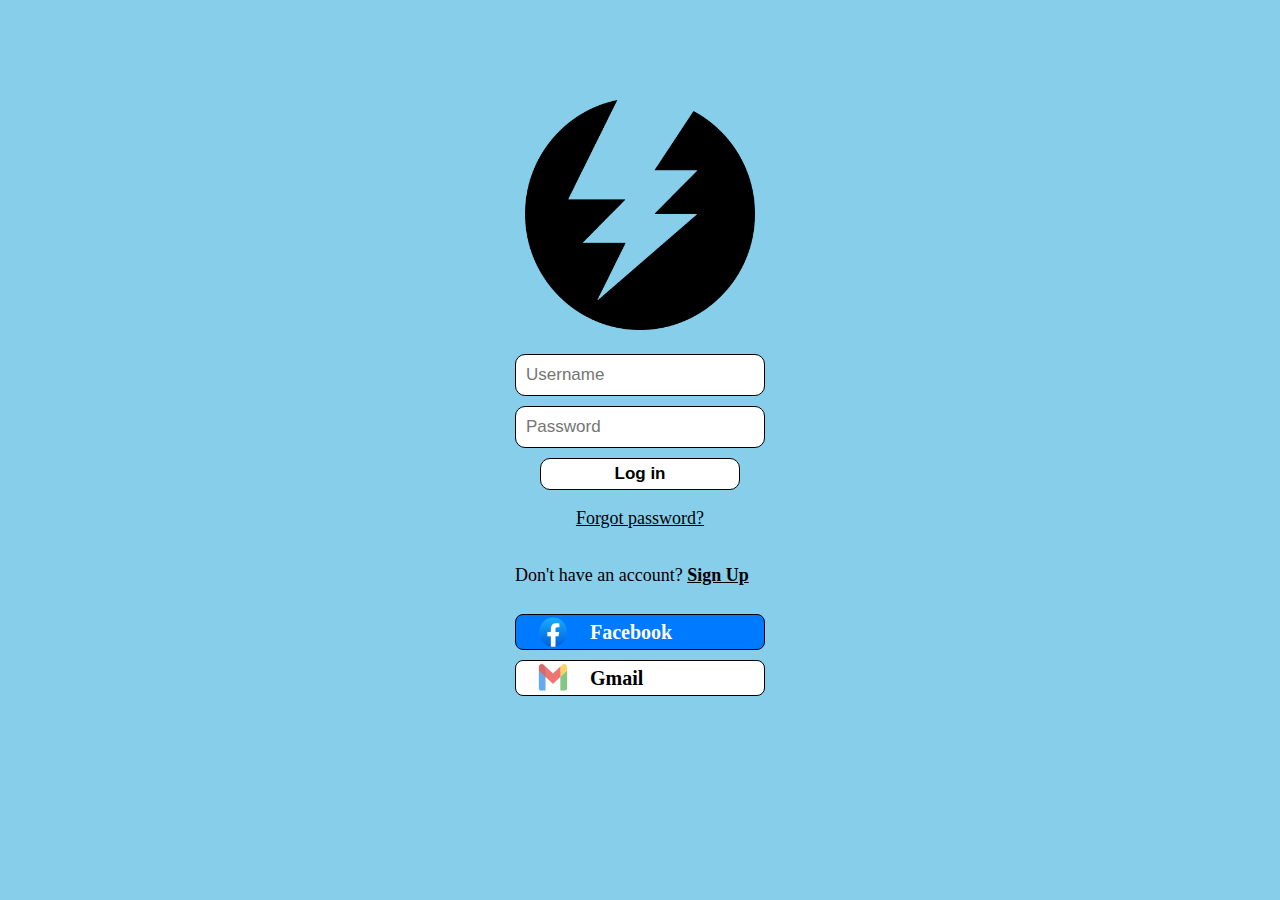
<file: calculator-langaylangay/index.html>
<!DOCTYPE html>
<html>
<head>
  <meta charset="UTF-8">
  <title>Electric Bill</title>
  <link rel="stylesheet" href="style.css">
</head>

<body>

  <div class="logo">
    <img src="logo.png" alt="logo">
  </div>

  <form id="loginForm">
    <input type="text" placeholder="Username" class="user-login" id="username" required>
    <input type="password" placeholder="Password" class="pass-login" id="password" required>

    <button type="button" class="login-button" onclick="handleLogin()">Log in</button>

    <p class="fpass">
      <a href="Forgot Password.html" class="fpass-link">Forgot password?</a>
    </p>

    <p class="signup">
      Don't have an account?
      <a href="signup.html" class="signup-link">Sign Up</a>
    </p>

    <div class="fb-gmail-signup">
      <a href="https://www.facebook.com/yourpage" target="_blank" class="facebook-button">
        <img src="fb-logo.png" alt="fblogo"> Facebook
      </a>
      <a href="https://workspace.google.com/intl/en-US/gmail/" target="_blank" class="gmail-button">
        <img src="gmail-logo.png" alt="gmaillogo"> Gmail
      </a>
    </div>

  </form>

  <script>
    function handleLogin() {
      const username = document.getElementById('username').value;
      const password = document.getElementById('password').value;

      if (username === '' || password === '') {
        alert('Please fill in all fields');
        return;
      }

      if (username.length < 3) {
        alert('Username must be at least 3 characters long');
        return;
      }

      if (password.length < 6) {
        alert('Password must be at least 6 characters long');
        return;
      }


      window.location.href = 'Home.html';
    }
  </script>

</body>
</html>
</file>
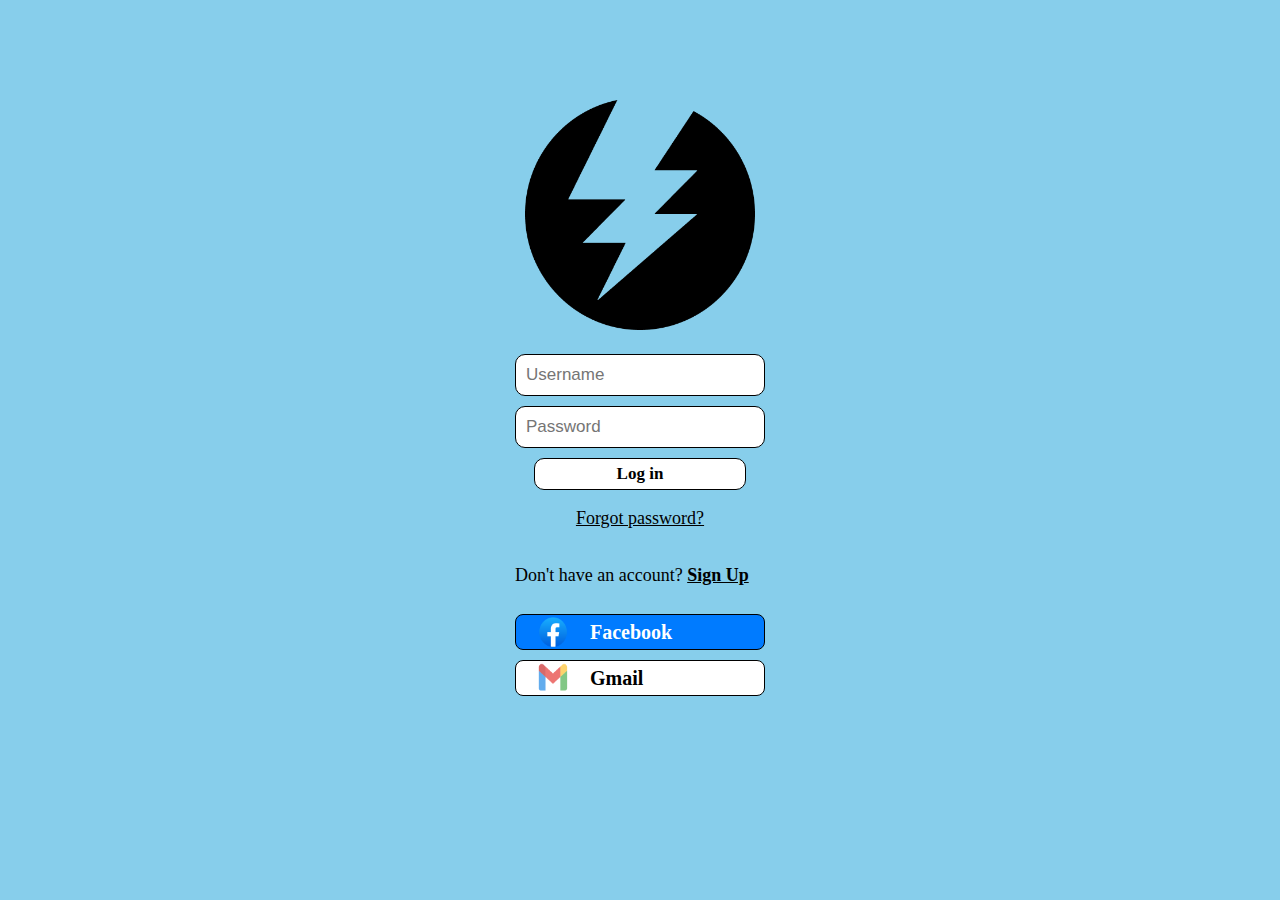
<file: LANGAYLANGAY-ELECTRICALBILL-HTML/index.html>
<!DOCTYPE html>
<html>
<head>
  <meta charset="UTF-8">
  <title>Electric Bill</title>
  <link rel="stylesheet" href="style.css">
</head>

<body>

  <div class="logo">
    <img src="logo.png" alt="logo">
  </div>

  <form>
    <input type="text" placeholder="Username" class="user-login">
    <input type="password" placeholder="Password" class="pass-login">

    <a href="Home.html" class="login-button">Log in</a>

    <p class="fpass">
      <a href="Forgot Password.html" class="fpass-link">Forgot password?</a>
    </p>

    <p class="signup">
      Don't have an account?
      <a href="Sign up.html" class="signup-link">Sign Up</a>
    </p>

    <div class="fb-gmail-signup">
      <a href="https://www.facebook.com/yourpage" target="_blank" class="facebook-button">
        <img src="fb-logo.png" alt="fblogo"> Facebook
      </a>
      <a href="https://workspace.google.com/intl/en-US/gmail/" target="_blank" class="gmail-button">
        <img src="gmail-logo.png" alt="gmaillogo"> Gmail
      </a>
    </div>

  </form>

</body>
</html>
</file>
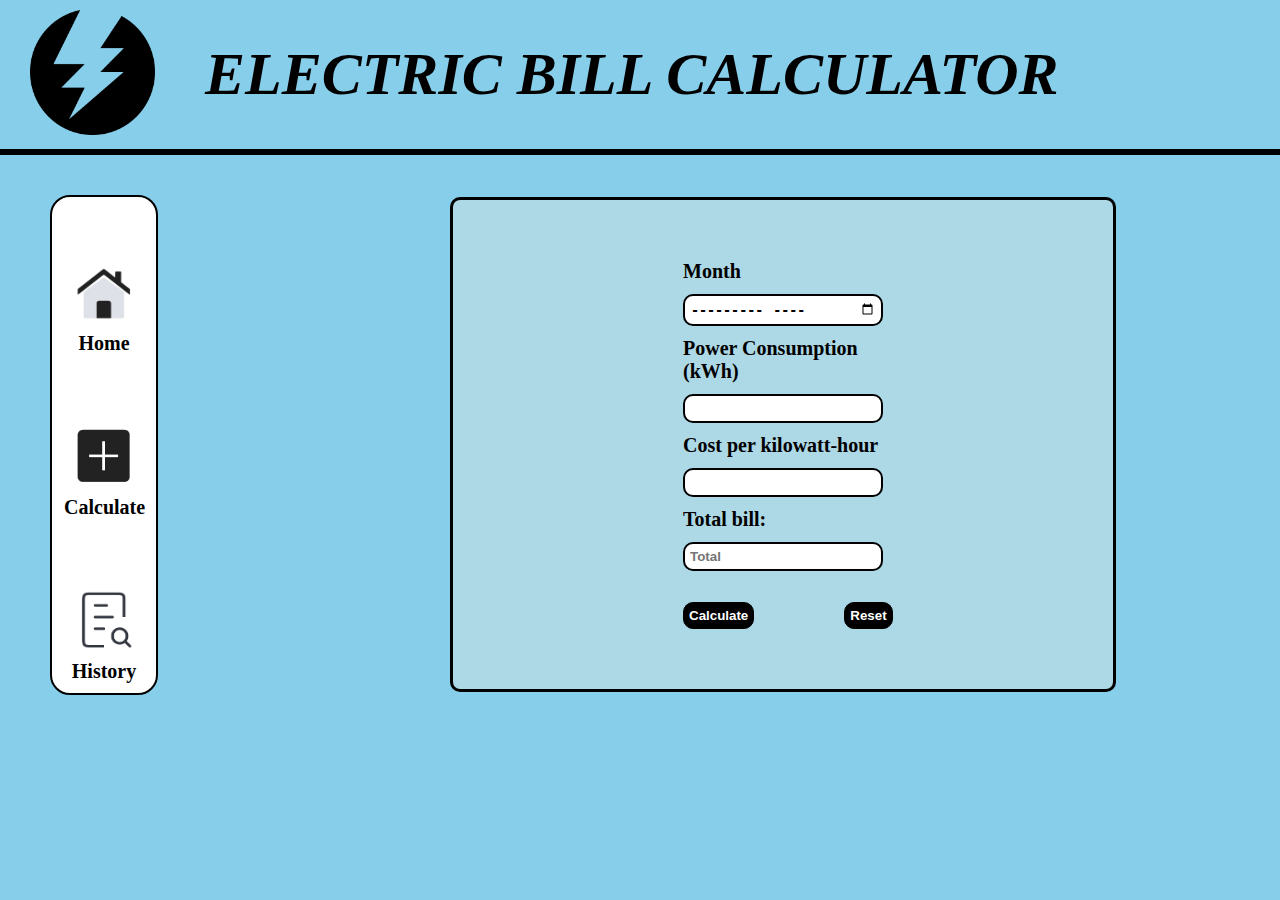
<file: calculator-langaylangay/calculate.html>
<!DOCTYPE html>
<html>
<head>
  <meta charset="UTF-8">
  <title>Calculate</title>
  <link rel="stylesheet" href="calculate.css">
</head>
<body>

    <div class="top">
        <img src="logo.png" alt="logo" class="home-logo">
        <h1>ELECTRIC BILL CALCULATOR</h1>
    </div>

    <nav class="nav-menu">
    <ul>
        <li><a href="Home.html"><img src="home-logo.png" alt="Home" class="nav-icon">Home</a></li>
        <li><a href="calculate.html"><img src="calculate-logo.png" alt="Calculate" class="nav-icon">Calculate</a></li>
        <li><a href="history.html"><img src="history-logo.png" alt="History" class="nav-icon">History</a></li>
    </ul>
    </nav>

    <form class="calculate-page">
        
        <label>Month</label>
        <input type="month" class="cal-month">
        <label>Power Consumption (kWh)</label>
        <input type="number" class="power-con" min="0" step="0.01">
        <label>Cost per kilowatt-hour</label>
        <input type="number" class="cost-kw" min="0" step="0.01">
        <label class="cal-total-text">Total bill:</label>
        <input type="text" placeholder="Total" class="cal-total" readonly>

            <div class="submit-reset">
                <input type="submit" class="cal-submit" value="Calculate">
                <input type="reset" class="cal-reset" value="Reset">
            </div>
    </form>

    <script>
        const monthInput = document.querySelector('.cal-month');
        const powerConInput = document.querySelector('.power-con');
        const costKwInput = document.querySelector('.cost-kw');
        const totalOutput = document.querySelector('.cal-total');
        const submitBtn = document.querySelector('.cal-submit');
        const resetBtn = document.querySelector('.cal-reset');

        function calculateBill() {
            const powerCon = parseFloat(powerConInput.value) || 0;
            const costKw = parseFloat(costKwInput.value) || 0;
            const total = (powerCon * costKw).toFixed(2);
            totalOutput.value = total;
        }

        powerConInput.addEventListener('input', calculateBill);
        costKwInput.addEventListener('input', calculateBill);

        submitBtn.addEventListener('click', function(e) {
            e.preventDefault();
            const month = monthInput.value;
            const powerCon = powerConInput.value;
            const costKw = costKwInput.value;
            const total = totalOutput.value;

            if (!month || !powerCon || !costKw) {
                alert('Please fill in all fields');
                return;
            }

            const calculation = {
                month: month,
                powerConsumption: powerCon,
                costPerKw: costKw,
                totalBill: total,
                date: new Date().toLocaleString()
            };

            let history = JSON.parse(localStorage.getItem('billHistory')) || [];
            history.push(calculation);
            localStorage.setItem('billHistory', JSON.stringify(history));

            alert('Calculation saved to history');
            console.log('Calculation saved:', calculation);
        });

        resetBtn.addEventListener('click', function() {
            totalOutput.value = '';
            console.log('Form reset');
        });

        window.addEventListener('load', function() {
            console.log('Calculate page loaded');
        });
    </script>

</body>
</html>
</file>
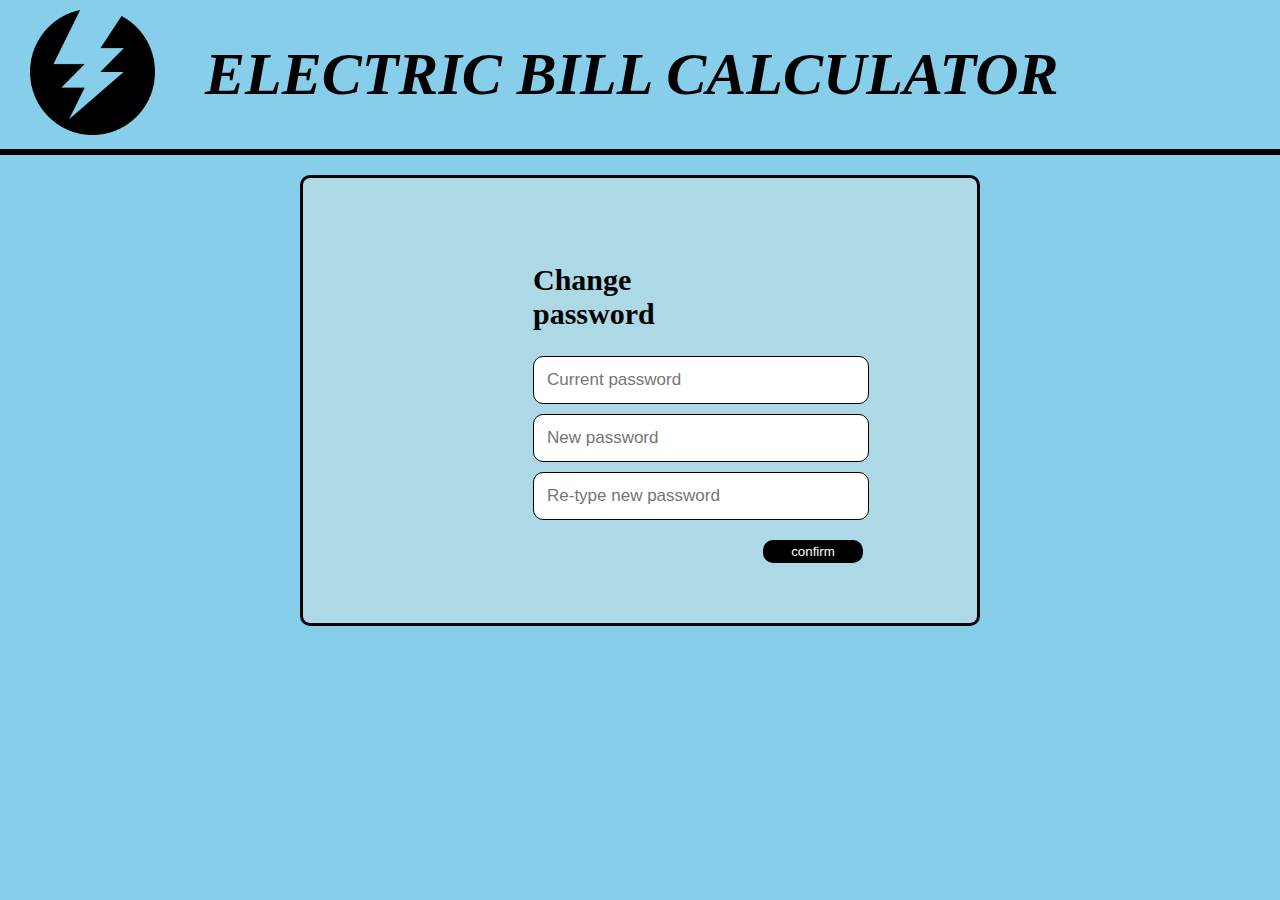
<file: calculator-langaylangay/Change password.html>
<!DOCTYPE html>
<html>
<head>
  <meta charset="UTF-8">
  <title>Change password</title>
  <link rel="stylesheet" href="Change password.css">
</head>
<body>

    <div class="top">
        <img src="logo.png" alt="logo" class="home-logo">
        <h1>ELECTRIC BILL CALCULATOR</h1>
    </div>

        <div class="change-pass-box">

            <label>
                <h2>Change password</h2>
                <input type="text" placeholder="Current password">
                <input type="text" placeholder="New password">
                <input type="text" placeholder="Re-type new password">
            </label>

            <button class="change-pass-confirm">
                <a href="profile.html">confirm</a>
            </button>
            
        </div>

     

</body>
</html>
</file>
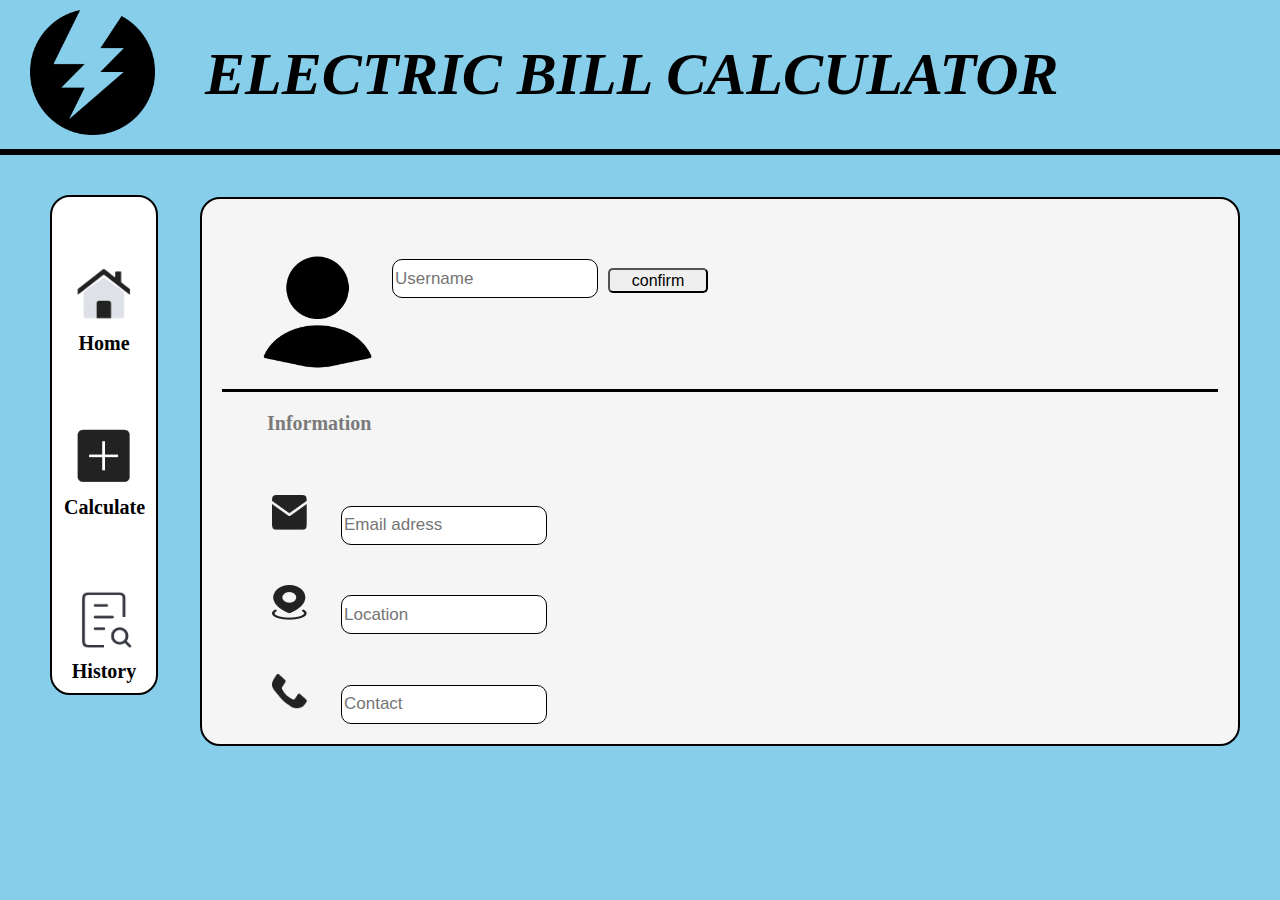
<file: calculator-langaylangay/edit.html>
<!DOCTYPE html>
<html>
<head>
  <meta charset="UTF-8">
  <title>Edit profile</title>
  <link rel="stylesheet" href="edit.css">
</head>
<body>

    <div class="top">
        <img src="logo.png" alt="logo" class="home-logo">
        <h1>ELECTRIC BILL CALCULATOR</h1>
    </div>

    <nav class="main-nav-menu">
    <ul>
        <li><a href="Home.html"><img src="home-logo.png" alt="Home" class="nav-icon">Home</a></li>
        <li><a href="calculate.html"><img src="calculate-logo.png" alt="Calculate" class="nav-icon">Calculate</a></li>
        <li><a href="#"><img src="history-logo.png" alt="History" class="nav-icon">History</a></li>
    </ul>
    </nav>

    <form class="edit-profile-box">
        <div class="edit-profile">
        <img src="profile-logo.png" alt="profile-logo.png" class="edit-profile-logo">
        <input type="text" placeholder="Username" class="edit-username">
        <button class="edit-profile-btn"> <a href="profile.html">confirm</a></button>
        </div>

        <h3 class="edit-info-text">Information</h3>

        <label class="edit-email">
            <img src="mail-icon.png" alt="mail-icon.png" class="edit-icon"><input type="text" placeholder="Email adress" class="edit-email-input">
        </label>
        <label class="edit-location">
        <img src="location-icon.png" alt="location-icon.png" class="edit-icon"><input type="text" placeholder="Location" class="edit-location-input">
        </label>
        <label class="edit-contact">
        <img src="contact-icon.png" alt="contact-icon.png" class="edit-icon"><input type="text" placeholder="Contact" class="edit-contact-input">
        </label>

    </form>

    <script>

        const profileData = {};


        const usernameInput = document.querySelector('.edit-username');
        const emailInput = document.querySelector('.edit-email-input');
        const locationInput = document.querySelector('.edit-location-input');
        const contactInput = document.querySelector('.edit-contact-input');
        const confirmBtn = document.querySelector('.edit-profile-btn');


        window.addEventListener('load', function() {
            const saved = localStorage.getItem('profileData');
            if (saved) {
                const data = JSON.parse(saved);
                usernameInput.value = data.username || '';
                emailInput.value = data.email || '';
                locationInput.value = data.location || '';
                contactInput.value = data.contact || '';
            }
            console.log('Edit profile page loaded');
        });

        confirmBtn.addEventListener('click', function(e) {
            profileData.username = usernameInput.value;
            profileData.email = emailInput.value;
            profileData.location = locationInput.value;
            profileData.contact = contactInput.value;

            if (!profileData.username) {
                e.preventDefault();
                alert('Please enter a username');
                return;
            }

            localStorage.setItem('profileData', JSON.stringify(profileData));
            console.log('Profile data saved:', profileData);
        });

        emailInput.addEventListener('blur', function() {
            const emailRegex = /^[^\s@]+@[^\s@]+\.[^\s@]+$/;
            if (this.value && !emailRegex.test(this.value)) {
                alert('Please enter a valid email address');
            }
        });
    </script>

</body>
</html>
</file>
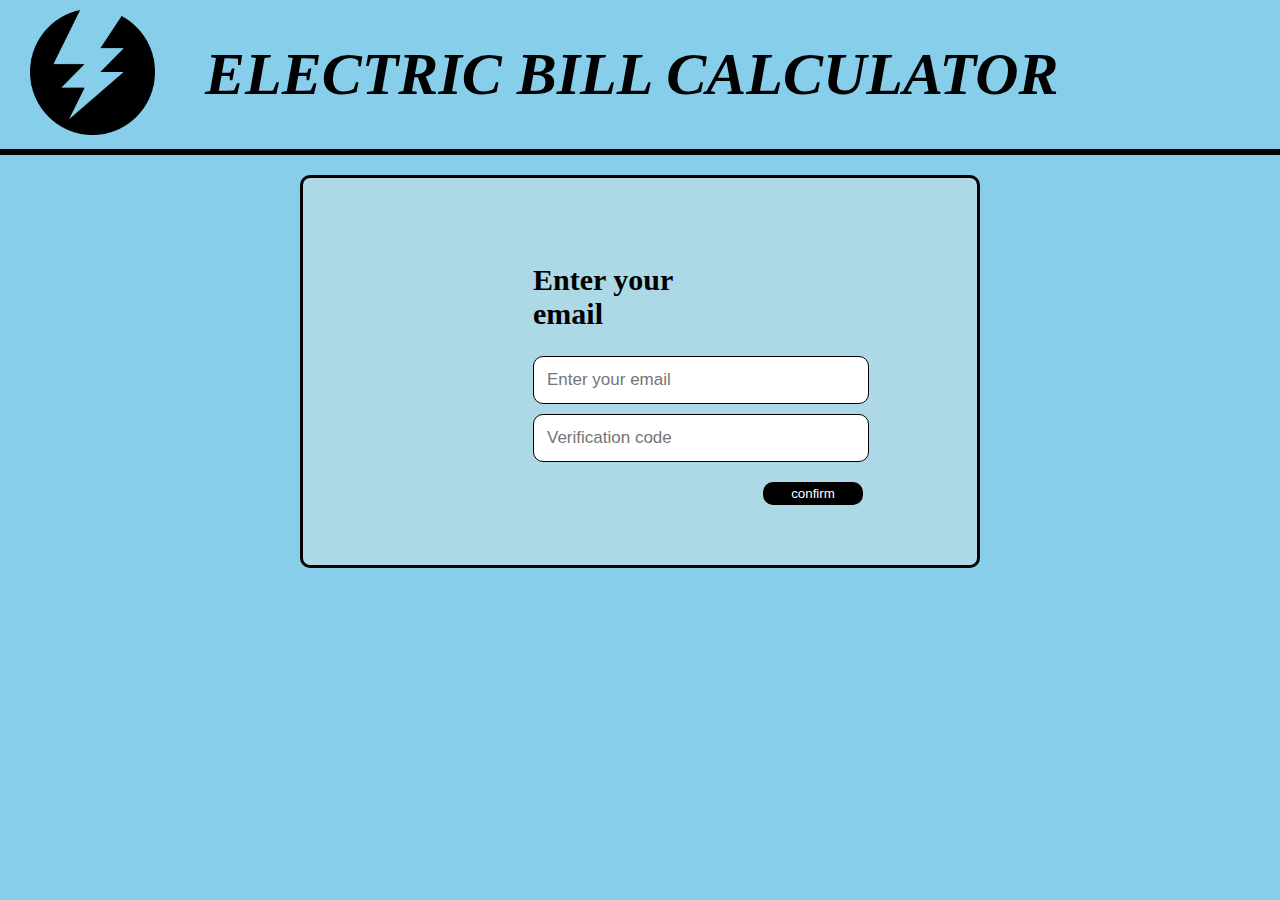
<file: calculator-langaylangay/Forgot Password.html>
<!DOCTYPE html>
<html>
<head>
  <meta charset="UTF-8">
  <title>Forgot Password</title>
  <link rel="stylesheet" href="Forgot Password.css">
</head>
<body>

    <div class="top">
        <img src="logo.png" alt="logo" class="home-logo">
        <h1>ELECTRIC BILL CALCULATOR</h1>
    </div>

      
     <div class="forgot-pass-box">

            <label>
                <h2>Enter your email</h2>
                <input type="email" id="email" placeholder="Enter your email">
                <input type="text" id="verificationCode" placeholder="Verification code">
            </label>

            <button type="button" class="forgot-pass-confirm" onclick="handleVerification()">
                confirm
            </button>
            
        </div>

  <script>
    function handleVerification() {
      const email = document.getElementById('email').value;
      const verificationCode = document.getElementById('verificationCode').value;

      if (email === '' || verificationCode === '') {
        alert('Please fill in all fields');
        return;
      }

      const emailPattern = /^[^\s@]+@[^\s@]+\.[^\s@]+$/;
      if (!emailPattern.test(email)) {
        alert('Please enter a valid email address');
        return;
      }

      if (verificationCode.length < 4) {
        alert('Verification code must be at least 4 characters');
        return;
      }


      window.location.href = 'Reset password.html';
    }
  </script>

</body>
</html>
</file>
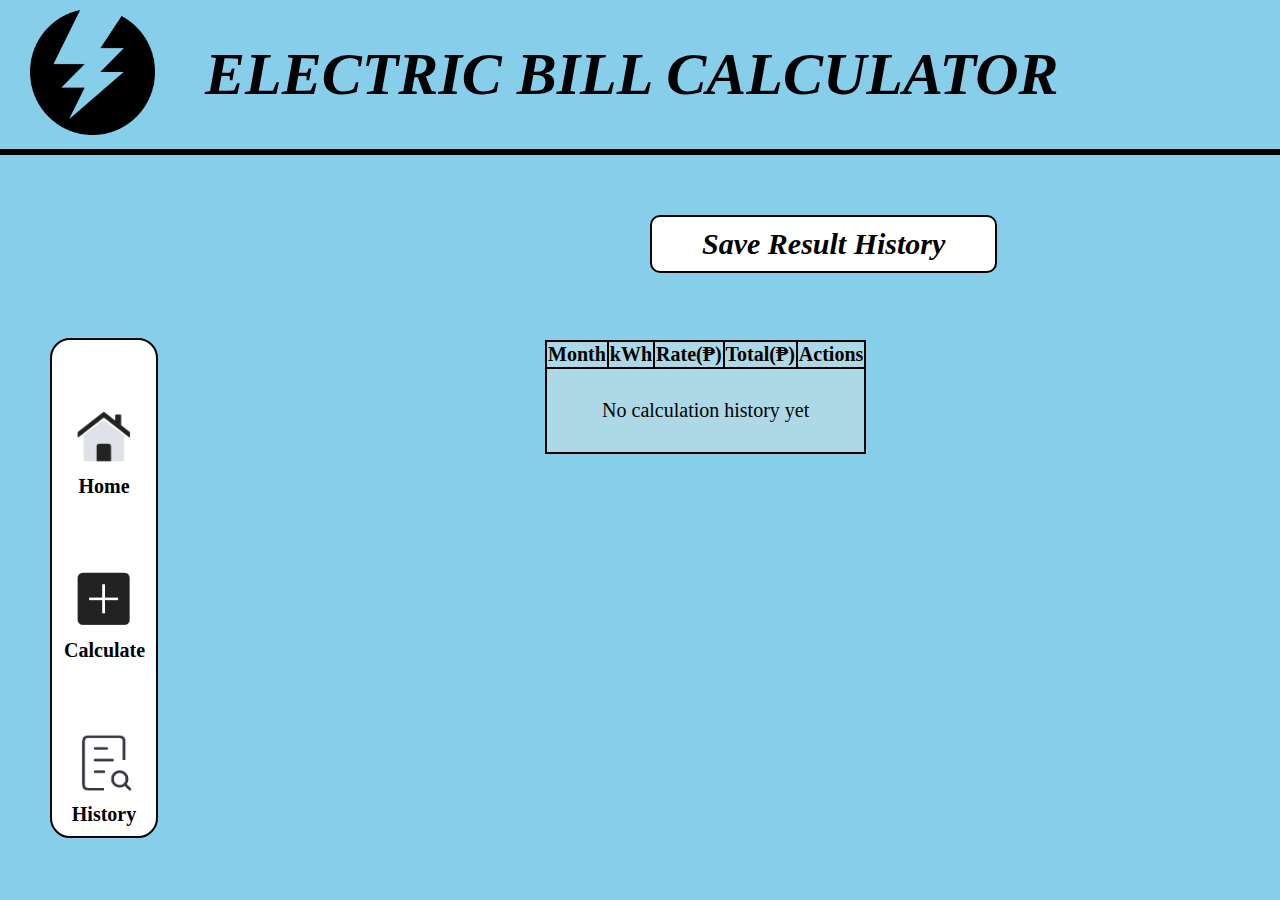
<file: calculator-langaylangay/history.html>
<!DOCTYPE html>
<html>
<head>
    <meta charset="UTF-8">
    <title>History</title>
    <link rel="stylesheet" href="history.css">
</head>
<body>
    <div class="top">
        <img src="logo.png" alt="logo" class="home-logo">
        <h1>ELECTRIC BILL CALCULATOR</h1>
    </div>

        <h2>Save Result History</h2>

    <nav class="nav-menu">
    <ul>
        <li><a href="Home.html"><img src="home-logo.png" alt="Home" class="nav-icon">Home</a></li>
        <li><a href="calculate.html"><img src="calculate-logo.png" alt="Calculate" class="nav-icon">Calculate</a></li>
        <li><a href="#"><img src="history-logo.png" alt="History" class="nav-icon">History</a></li>
    </ul>
    </nav>

    <table class="history-table">
        <tr>
            <th>Month</th>
            <th>kWh</th>
            <th>Rate(₱)</th>
            <th>Total(₱)</th>
            <th>Actions</th>
        </tr>
        <tbody class="history-body">

        </tbody>
    </table>

    <script>

        window.addEventListener('load', function() {
            loadHistory();
            console.log('History page loaded');
        });


        function loadHistory() {
            const history = JSON.parse(localStorage.getItem('billHistory')) || [];
            const historyBody = document.querySelector('.history-body');
            historyBody.innerHTML = '';

            if (history.length === 0) {
                historyBody.innerHTML = '<tr><td colspan="5" style="text-align: center;">No calculation history yet</td></tr>';
                return;
            }

            history.forEach((item, index) => {
                const row = document.createElement('tr');
                row.innerHTML = `
                    <td>${item.month}</td>
                    <td>${item.powerConsumption}</td>
                    <td>${item.costPerKw}</td>
                    <td>${item.totalBill}</td>
                    <td class="action">
                        <a href="#" class="view-btn" data-index="${index}">view</a>
                        <a href="#" class="delete-btn" data-index="${index}">delete</a>
                    </td>
                `;
                historyBody.appendChild(row);
            });

            document.querySelectorAll('.delete-btn').forEach(btn => {
                btn.addEventListener('click', function(e) {
                    e.preventDefault();
                    const index = this.getAttribute('data-index');
                    deleteRecord(index);
                });
            });


            document.querySelectorAll('.view-btn').forEach(btn => {
                btn.addEventListener('click', function(e) {
                    e.preventDefault();
                    const index = this.getAttribute('data-index');
                    viewRecord(index);
                });
            });
        }


        function deleteRecord(index) {
            if (confirm('Are you sure you want to delete this record?')) {
                let history = JSON.parse(localStorage.getItem('billHistory')) || [];
                history.splice(index, 1);
                localStorage.setItem('billHistory', JSON.stringify(history));
                loadHistory();
                console.log('Record deleted at index:', index);
            }
        }


        function viewRecord(index) {
            const history = JSON.parse(localStorage.getItem('billHistory')) || [];
            const record = history[index];
            alert(`Month: ${record.month}\nPower Consumption: ${record.powerConsumption} kWh\nCost per kW: ₱${record.costPerKw}\nTotal Bill: ₱${record.totalBill}\nDate: ${record.date}`);
            console.log('Viewed record:', record);
        }
    </script>

</body>
</html>
</file>
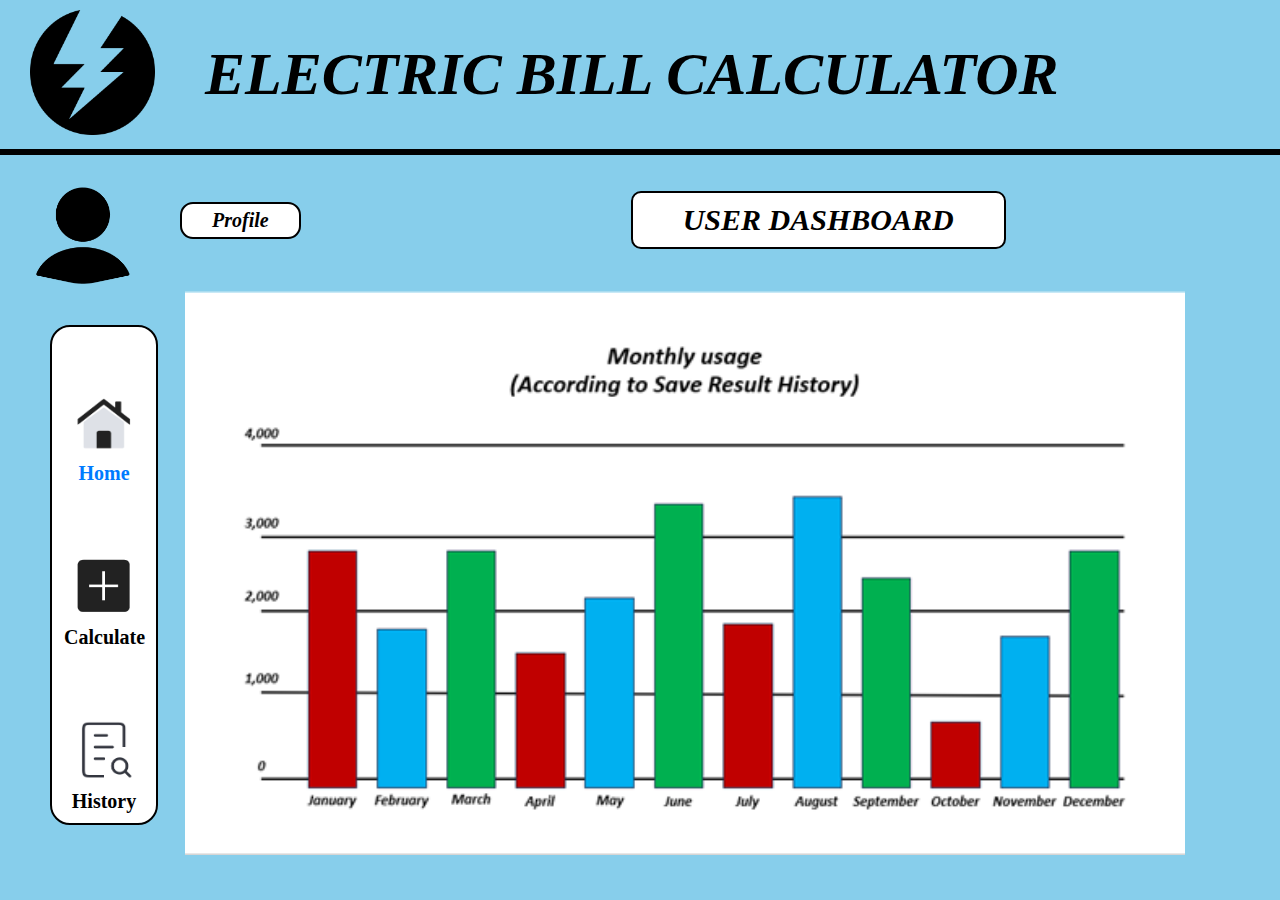
<file: calculator-langaylangay/Home.html>
<!DOCTYPE html>
<html>
<head>
    <meta charset="UTF-8">
    <title>Home</title>
    <link rel="stylesheet" href="Home.css">
</head>
<body>
    <div class="top">
        <img src="logo.png" alt="logo" class="home-logo">
        <h1>ELECTRIC BILL CALCULATOR</h1>
    </div>

    <div class="home-profile">
        <img src="profile-logo.png" alt="profile-logo" class="profile-logo">
        <a href="profile.html" class="profile-button">Profile</a>
        <p class="dashboard">USER DASHBOARD</p>
    </div>

    <nav class="nav-menu">
    <ul>
        <li><a href="Home.html"><img src="home-logo.png" alt="Home" class="nav-icon">Home</a></li>
        <li><a href="calculate.html"><img src="calculate-logo.png" alt="Calculate" class="nav-icon">Calculate</a></li>
        <li><a href="history.html"><img src="history-logo.png" alt="History" class="nav-icon">History</a></li>
    </ul>
    </nav>

    <div class="dashboard-container">
        <img src="dashboard.png" alt="Dashboard" class="dashboard-img">
    </div>

    <script>

        window.addEventListener('load', function() {
            const username = localStorage.getItem('username');
            if (username) {
                console.log('Welcome back, ' + username + '!');
            }
        });


        document.addEventListener('DOMContentLoaded', function() {
            const currentPage = window.location.pathname.split('/').pop() || 'Home.html';
            const navLinks = document.querySelectorAll('.nav-menu a');
            
            navLinks.forEach(link => {
                if (link.getAttribute('href') === currentPage) {
                    link.style.fontWeight = 'bold';
                    link.style.color = '#007bff';
                }
            });
        });


        function logout() {
            localStorage.removeItem('username');
            window.location.href = 'index.html';
        }


        function goToProfile() {
            window.location.href = 'profile.html';
        }
    </script>

</body>
</html>
</file>
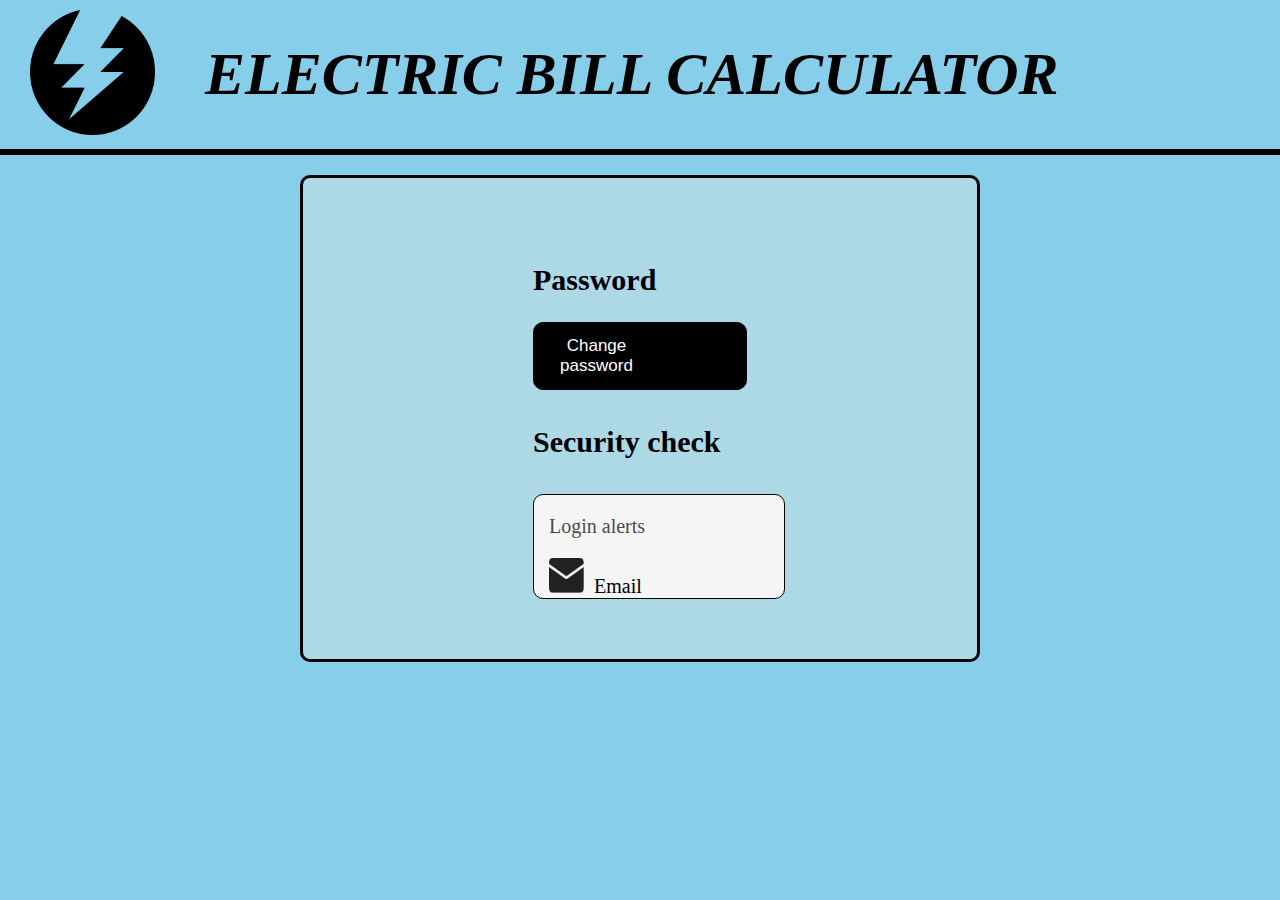
<file: calculator-langaylangay/Password and Security.html>
<!DOCTYPE html>
<html>
<head>
  <meta charset="UTF-8">
  <title>Password and Security</title>
  <link rel="stylesheet" href="Password and Security.css">
</head>
<body>

    <div class="top">
        <img src="logo.png" alt="logo" class="home-logo">
        <h1>ELECTRIC BILL CALCULATOR</h1>
    </div>

        <div class="pass-security-box">

            <label>
                <h2>Password</h2>
                <button class="change-pass-btn">
                    <a href="Change password.html" class="change-pass-link">Change password</a>
                </button>
            </label>

            <h2>Security check</h2>

            <div class="security-label">
                <p>Login alerts</p>
                <img src="mail-icon.png" class="pass-mail-icon"><a href="#" class="email-alert-link">Email</a>
            </div>

            
        </div>

    <script>

        document.querySelector('.change-pass-btn').addEventListener('click', function() {
            console.log('Navigating to change password page');
        });


        document.querySelector('.email-alert-link').addEventListener('click', function(e) {
            e.preventDefault();
            alert('Email alerts have been toggled');
            console.log('Email alert preference updated');
        });


        window.addEventListener('load', function() {
            console.log('Password and Security page loaded');
        });
    </script>

</body>
</html>
</file>
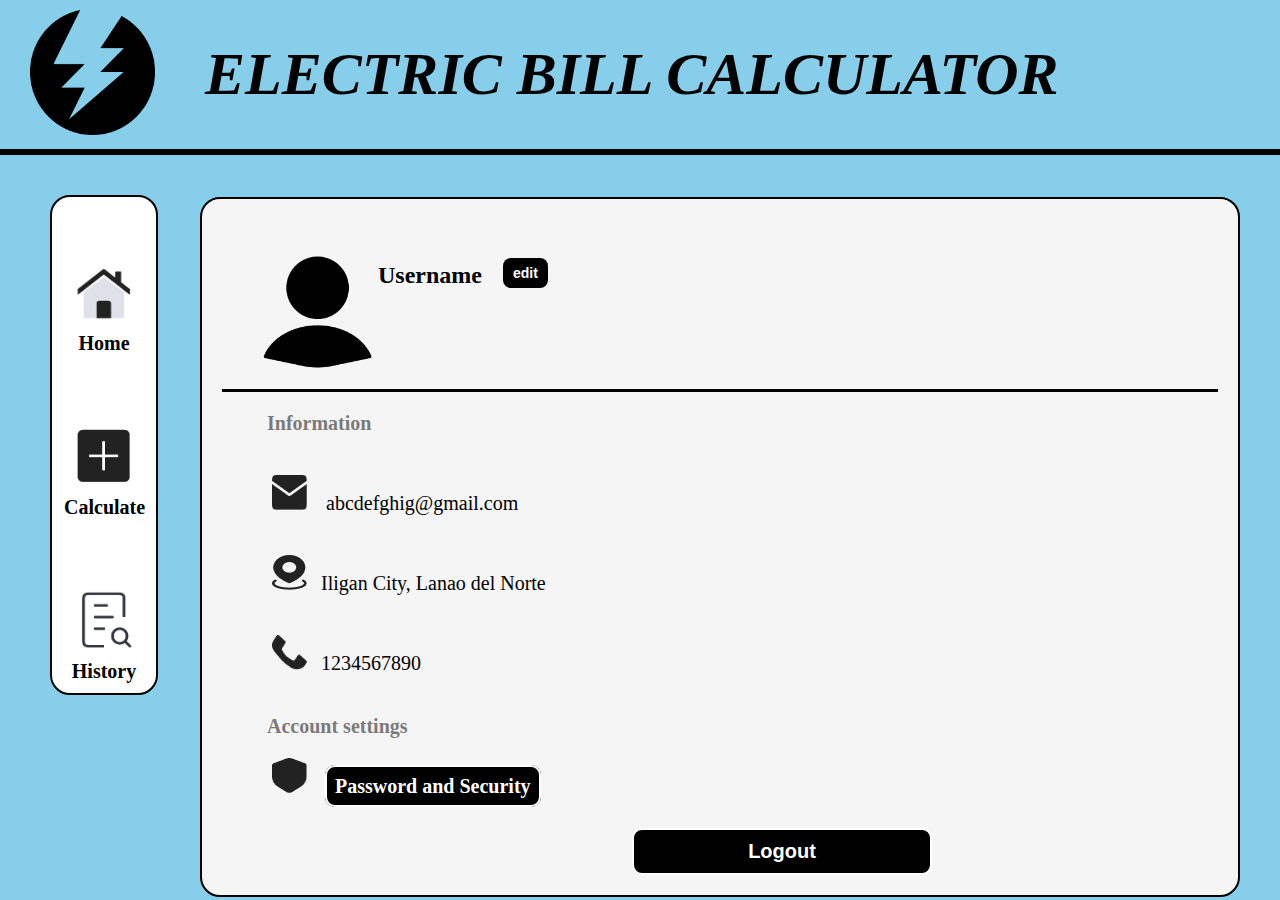
<file: calculator-langaylangay/profile.html>
<!DOCTYPE html>
<html>
<head>
  <meta charset="UTF-8">
  <title>Profile</title>
  <link rel="stylesheet" href="profile.css">
</head>
<body>

    <div class="top">
        <img src="logo.png" alt="logo" class="home-logo">
        <h1>ELECTRIC BILL CALCULATOR</h1>
    </div>

    <nav class="main-nav-menu">
    <ul>
        <li><a href="Home.html"><img src="home-logo.png" alt="Home" class="nav-icon">Home</a></li>
        <li><a href="calculate.html"><img src="calculate-logo.png" alt="Calculate" class="nav-icon">Calculate</a></li>
        <li><a href="#"><img src="history-logo.png" alt="History" class="nav-icon">History</a></li>
    </ul>
    </nav>

    <div class="main-profile-box">
        <div class="main-profile">
        <img src="profile-logo.png" alt="profile-logo.png" class="main-profile-logo">
        <h2 id="username">Username</h2>
        <button class="main-profile-btn"> <a href="edit.html">edit</a></button>
        </div>

        <h3 class="main-info">Information</h3>
        
        <p class="main-text"><img src="mail-icon.png" alt="mail-icon.png" class="main-icon"> <span id="email">abcdefghig@gmail.com</span></p>
        <p class="main-text"><img src="location-icon.png" alt="location-icon.png" class="main-icon"><span id="location">Iligan City, Lanao del Norte</span></p>
        <p class="main-text"><img src="contact-icon.png" alt="contact-icon.png" class="main-icon"><span id="contact">1234567890</span></p>

        <p class="main-setting">Account settings</p>

             <div class="pass-security">
            <img src="password-icon.png" alt="password-icon.png" class="main-icon">    
            <a href="Password and Security.html" class="main-pass-text">Password and Security</a>
            </div>
        <button class="logout" id="logoutBtn">Logout</button>

    </div>

    <script>

        document.addEventListener('DOMContentLoaded', function() {
            const username = localStorage.getItem('username') || 'Username';
            const email = localStorage.getItem('email') || 'abcdefghig@gmail.com';
            const location = localStorage.getItem('location') || 'Iligan City, Lanao del Norte';
            const contact = localStorage.getItem('contact') || '1234567890';

            document.getElementById('username').textContent = username;
            document.getElementById('email').textContent = email;
            document.getElementById('location').textContent = location;
            document.getElementById('contact').textContent = contact;
        });

        document.getElementById('logoutBtn').addEventListener('click', function() {
            localStorage.clear();
            window.location.href = 'index.html';
        });
    </script>

</body>
</html>
</file>
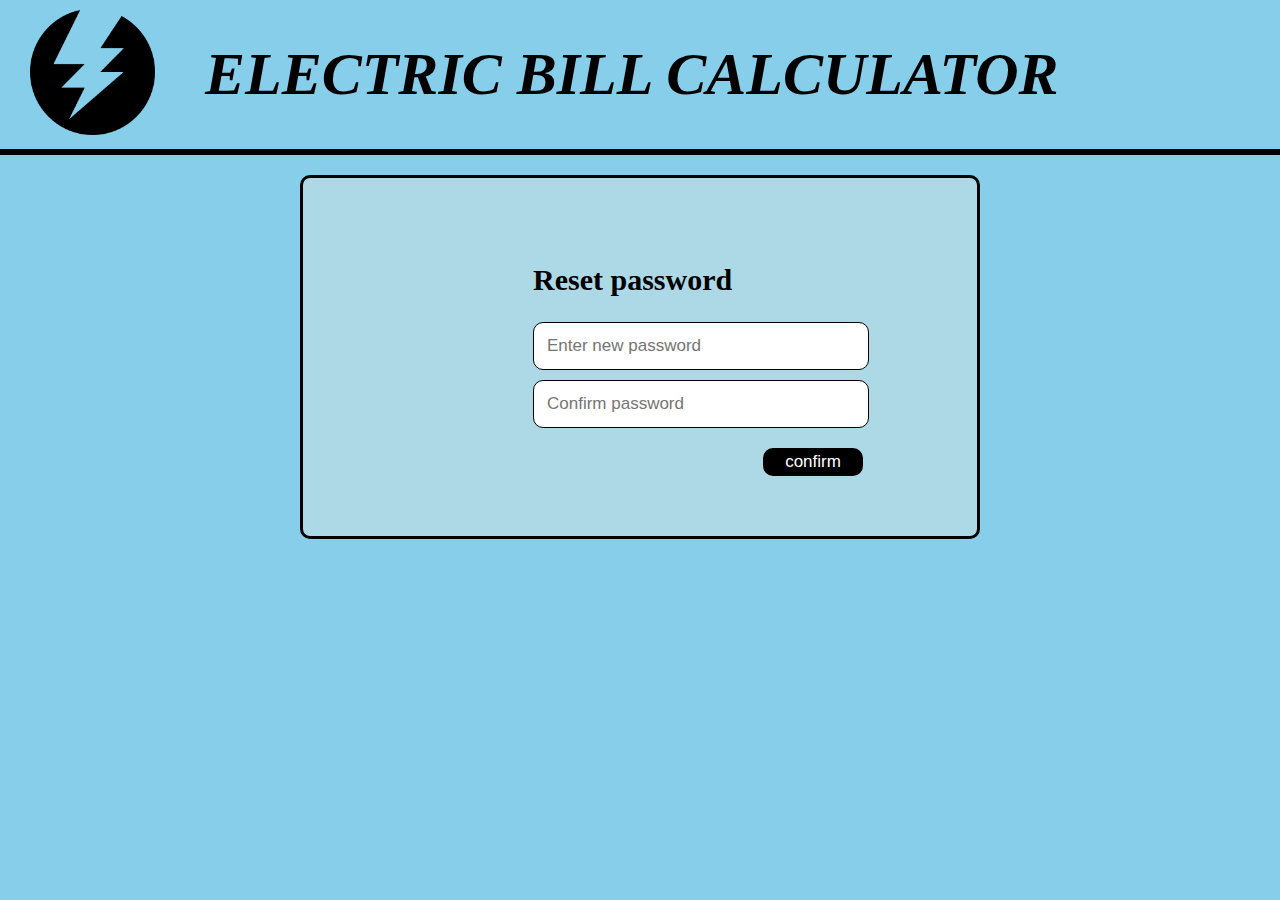
<file: calculator-langaylangay/Reset password.html>
<!DOCTYPE html>
<html>
<head>
  <meta charset="UTF-8">
  <title>Reset password</title>
  <link rel="stylesheet" href="Reset password.css">
</head>
<body>

    <div class="top">
        <img src="logo.png" alt="logo" class="home-logo">
        <h1>ELECTRIC BILL CALCULATOR</h1>
    </div>

        <div class="reset-pass-box">

            <label>
                <h2>Reset password</h2>
                <input type="text" placeholder="Enter new password">
                <input type="text" placeholder="Confirm password">
            </label>

            <button class="reset-pass-confirm">
                <a href="Home.html">confirm</a>
            </button>
            
        </div>

     

</body>
</html>
</file>
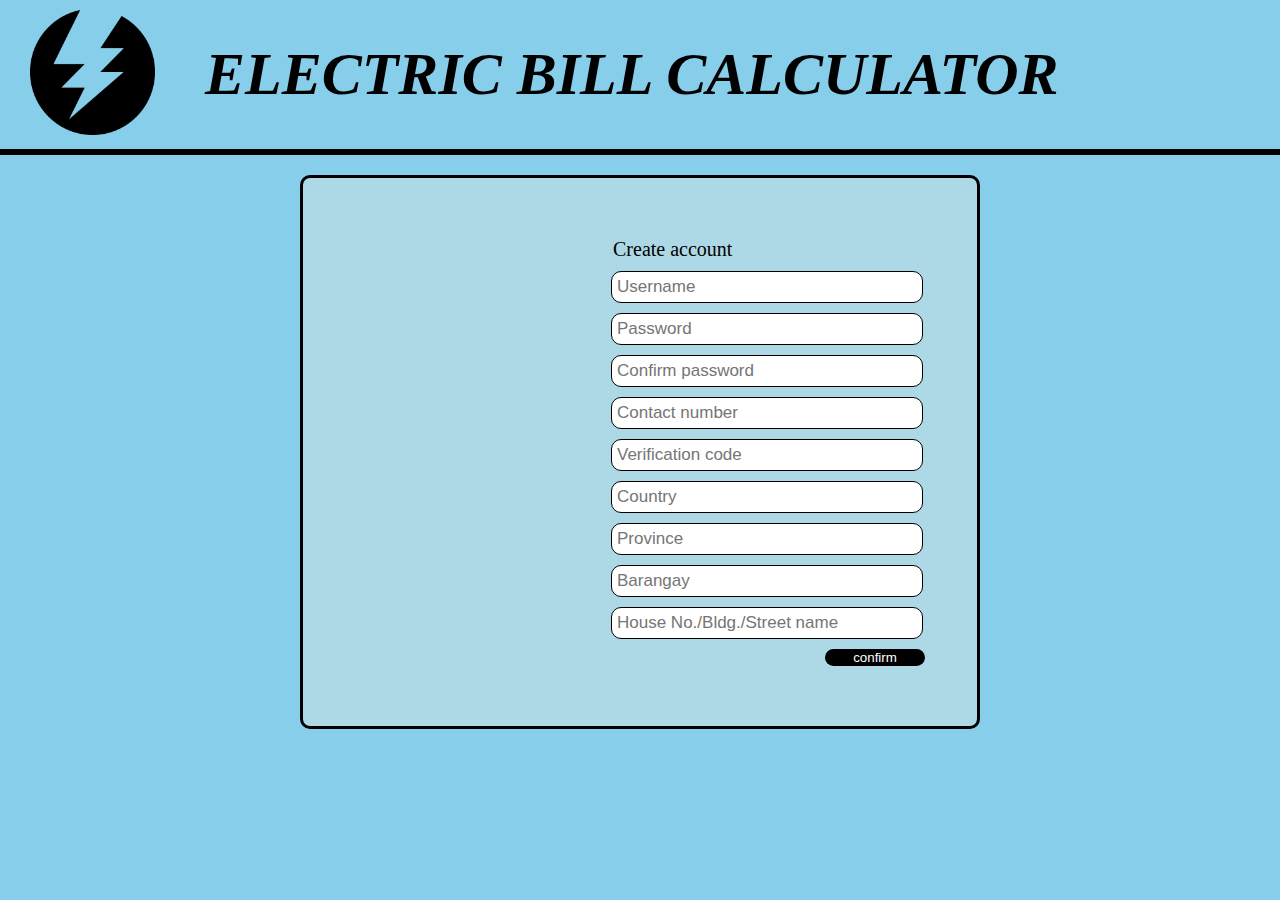
<file: calculator-langaylangay/signup.html>
<!DOCTYPE html>
<html>
<head>
  <meta charset="UTF-8">
  <title>Create acoount</title>
  <link rel="stylesheet" href="signup.css">
</head>
<body>

    <div class="top">
        <img src="logo.png" alt="logo" class="home-logo">
        <h1>ELECTRIC BILL CALCULATOR</h1>
    </div>

     <form id="signupForm">
        <label class="email-text">Create account</label>
        <input type="text" id="username" placeholder="Username" class="create-acc" required>
        <input type="password" id="password" placeholder="Password" class="create-acc" required>
        <input type="password" id="confirmPassword" placeholder="Confirm password" class="create-acc" required>
        <input type="text" id="contactNumber" placeholder="Contact number" class="create-acc" required>
        <input type="text" id="verificationCode" placeholder="Verification code" class="create-acc" required>
        <input type="text" id="country" placeholder="Country" class="create-acc" required>
        <input type="text" id="province" placeholder="Province" class="create-acc" required>
        <input type="text" id="barangay" placeholder="Barangay" class="create-acc" required>
        <input type="text" id="address" placeholder="House No./Bldg./Street name" class="create-acc" required>
        <button type="button" class="confirm-btn" onclick="handleSignup()">confirm</button>
      </form>

  <script>
    function handleSignup() {
      const username = document.getElementById('username').value;
      const password = document.getElementById('password').value;
      const confirmPassword = document.getElementById('confirmPassword').value;
      const contactNumber = document.getElementById('contactNumber').value;
      const verificationCode = document.getElementById('verificationCode').value;
      const country = document.getElementById('country').value;
      const province = document.getElementById('province').value;
      const barangay = document.getElementById('barangay').value;
      const address = document.getElementById('address').value;


      if (!username || !password || !confirmPassword || !contactNumber || !verificationCode || !country || !province || !barangay || !address) {
        alert('Please fill in all fields');
        return;
      }


      if (username.length < 3) {
        alert('Username must be at least 3 characters long');
        return;
      }


      if (password.length < 6) {
        alert('Password must be at least 6 characters long');
        return;
      }


      if (password !== confirmPassword) {
        alert('Passwords do not match');
        return;
      }


      if (contactNumber.length < 10) {
        alert('Contact number must be at least 10 digits');
        return;
      }


      if (verificationCode.length < 4) {
        alert('Verification code must be at least 4 characters');
        return;
      }


      window.location.href = 'Home.html';
    }
  </script>

</body>
</html>
</file>
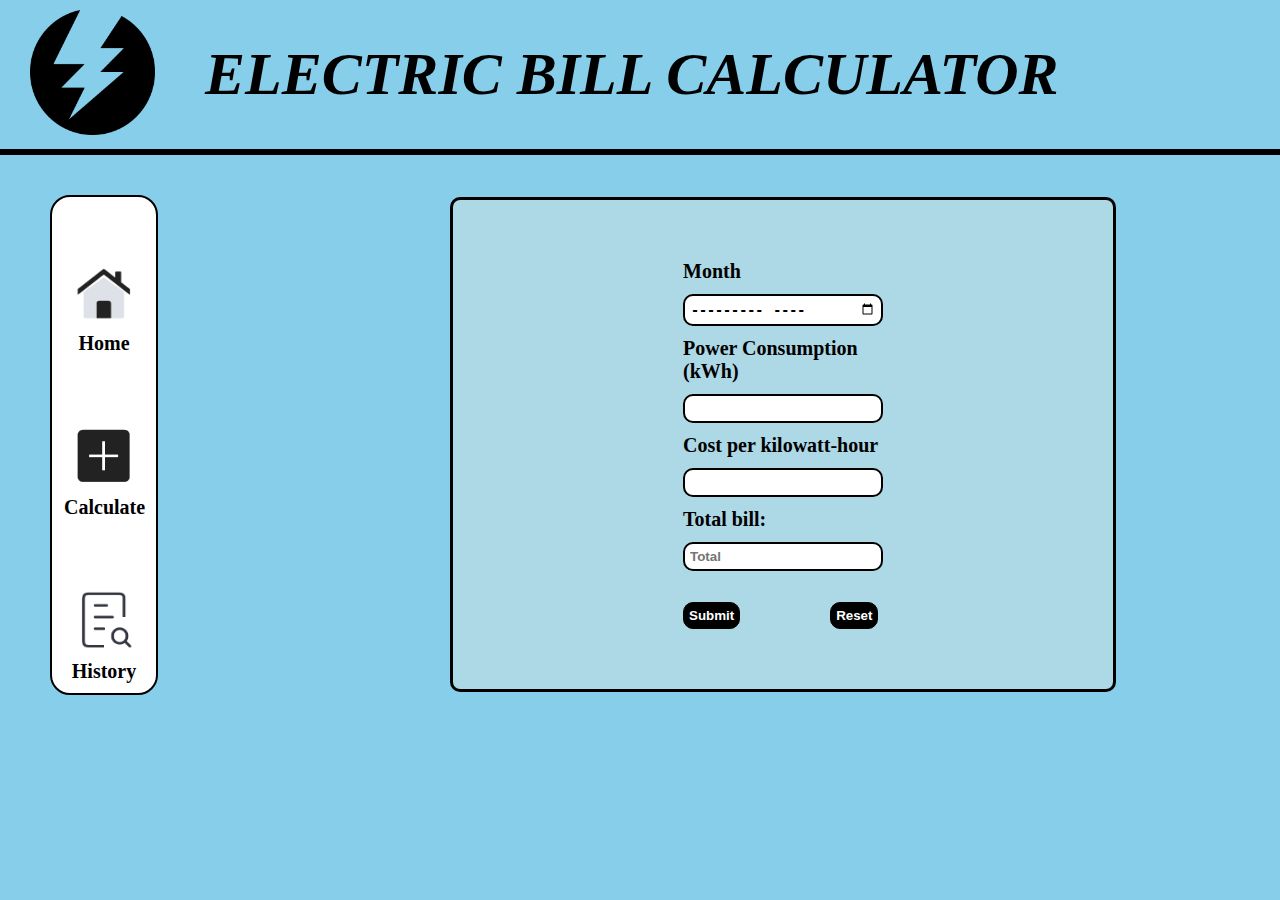
<file: LANGAYLANGAY-ELECTRICALBILL-HTML/calculate.html>
<!DOCTYPE html>
<html>
<head>
  <meta charset="UTF-8">
  <title>Calculate</title>
  <link rel="stylesheet" href="calculate.css">
</head>
<body>

    <div class="top">
        <img src="logo.png" alt="logo" class="home-logo">
        <h1>ELECTRIC BILL CALCULATOR</h1>
    </div>

    <nav class="nav-menu">
    <ul>
        <li><a href="Home.html"><img src="home-logo.png" alt="Home" class="nav-icon">Home</a></li>
        <li><a href="calculate.html"><img src="calculate-logo.png" alt="Calculate" class="nav-icon">Calculate</a></li>
        <li><a href="history.html"><img src="history-logo.png" alt="History" class="nav-icon">History</a></li>
    </ul>
    </nav>

    <form class="calculate-page">
        
        <label>Month</label>
        <input type="month" class="cal-month">
        <label>Power Consumption (kWh)</label>
        <input type="number" class="power-con">
        <label>Cost per kilowatt-hour</label>
        <input type="number" class="cost-kw">
        <label class="cal-total-text">Total bill:</label>
        <input type="text" placeholder="Total" class="cal-total">

            <div class="submit-reset">
                <input type="submit" class="cal-submit">
                <input type="reset" class="cal-reset">
            </div>
    </form>

</body>
</html>
</file>
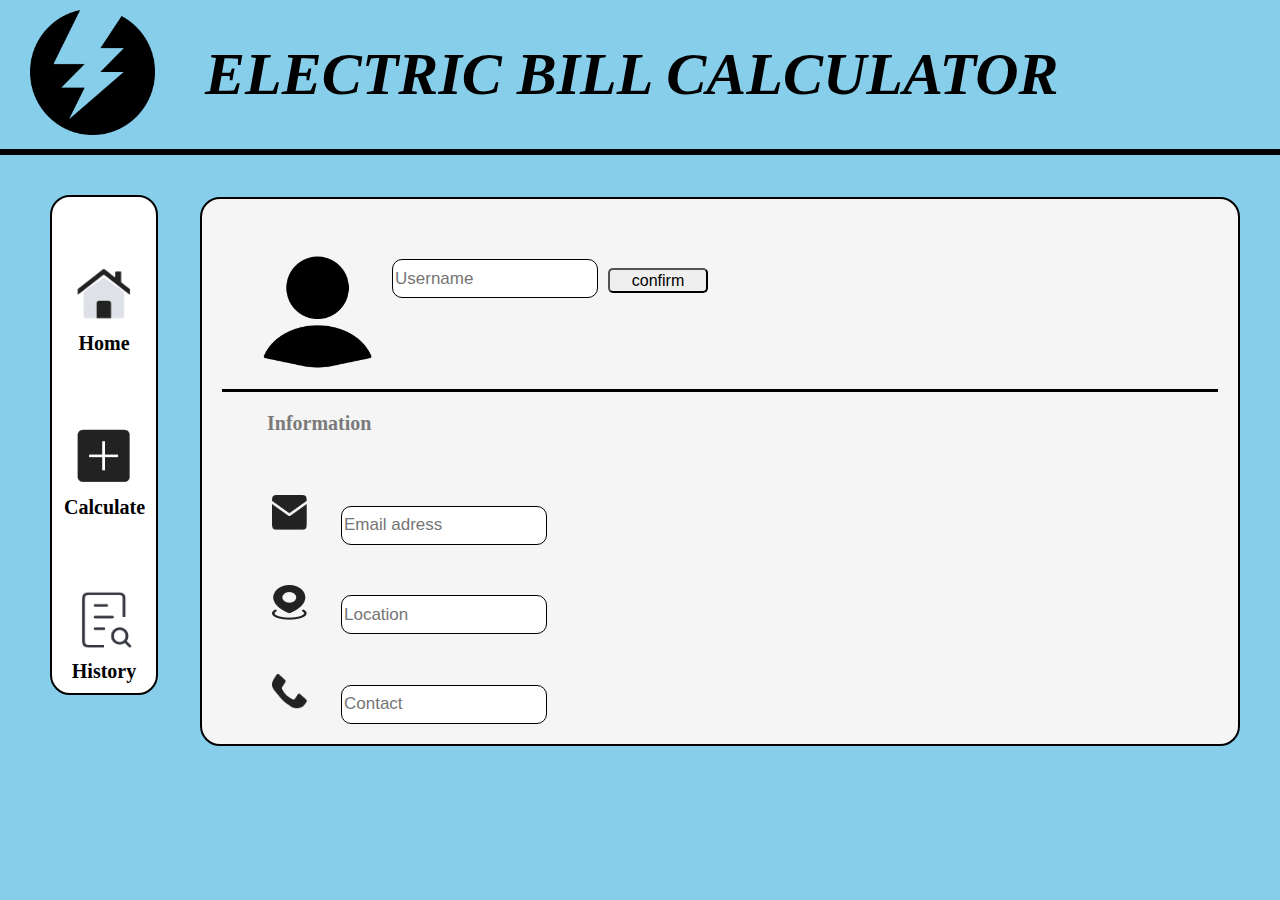
<file: LANGAYLANGAY-ELECTRICALBILL-HTML/edit.html>
<!DOCTYPE html>
<html>
<head>
 <!DOCTYPE html>
<html>
<head>
  <meta charset="UTF-8">
  <title>Edit profile</title>
  <link rel="stylesheet" href="edit.css">
</head>
<body>

    <div class="top">
        <img src="logo.png" alt="logo" class="home-logo">
        <h1>ELECTRIC BILL CALCULATOR</h1>
    </div>

    <nav class="main-nav-menu">
    <ul>
        <li><a href="Home.html"><img src="home-logo.png" alt="Home" class="nav-icon">Home</a></li>
        <li><a href="calculate.html"><img src="calculate-logo.png" alt="Calculate" class="nav-icon">Calculate</a></li>
        <li><a href="#"><img src="history-logo.png" alt="History" class="nav-icon">History</a></li>
    </ul>
    </nav>

    <form class="edit-profile-box">
        <div class="edit-profile">
        <img src="profile-logo.png" alt="profile-logo.png" class="edit-profile-logo">
        <input type="text" placeholder="Username" class="edit-username">
        <button class="edit-profile-btn"> <a href="profile.html">confirm</a></button>
        </div>

        <h3 class="edit-info-text">Information</h3>

        <label class="edit-email">
            <img src="mail-icon.png" alt="mail-icon.png" class="edit-icon"><input type="text" placeholder="Email adress" class="edit-email-input">
        </label>
        <label class="edit-location">
        <img src="location-icon.png" alt="location-icon.png" class="edit-icon"><input type="text" placeholder="Location" class="edit-location-input">
        </label>
        <label class="edit-contact">
        <img src="contact-icon.png" alt="contact-icon.png" class="edit-icon"><input type="text" placeholder="Contact" class="edit-contact-input">
        </label>

    </form>


</body>
</html>
</file>
<file: calculator-langaylangay/style.css>
body {
    background-color: skyblue;
    margin: 0;
    padding: 0;
}

a {
    text-decoration: none;
    color: black;
}

.logo {
    text-align: center;
    padding-top: 100px;
}

.logo img {
    width: 230px;
    height: auto;
}

form {
    display: flex;
    flex-direction: column;
    width: 250px;
    margin: auto;
    margin-top: 20px;
}

form input {
    padding: 10px;
    margin-bottom: 10px;
}

form button {
    padding: 5px;
    margin-bottom: 5px;
}

.user-login, .pass-login {
    font-size: 17px;
    border: solid 1px;
    border-radius: 10px;
}

.login-button {
    font-size: 17px;
    border: solid 1px;
    border-radius: 10px;
    width: 200px;
    display: block;
    margin: auto;
    text-align: center;
    padding: 5px;
    background: white;
    cursor: pointer;
    font-weight: bold;
}

.fpass {
    font-size: 18px;
    text-align: center;
    text-decoration: underline;
}

.signup {
    font-size: 18px;
}

.signup-link{
    font-weight: bold;
}

.fb-gmail-signup {
    display: flex;
    flex-direction: column;
    gap: 10px;
    margin-top: 10px;
}

.facebook-button, .gmail-button {
    display: flex;
    align-items: center;
    gap: 20px;
    border: solid 1px;
    border-radius: 8px;
    cursor: pointer;
    font-size: 20px;
    font-weight: bold;
}

.facebook-button {
    background: #007bff;
    color: white;
    border-color: black;
}

.facebook-button img, .gmail-button img {
    width: 30px;
    height: 30px;
    margin-left: 20px;
    padding: 2px;
}

.gmail-button {
    border-color: black;
    color: black;
    background-color: white;
}

.signup-link {
    text-decoration: underline;
}
</file>
<file: LANGAYLANGAY-ELECTRICALBILL-HTML/style.css>
body {
    background-color: skyblue;
    margin: 0;
    padding: 0;
}

a {
    text-decoration: none;
    color: black;
}

.logo {
    text-align: center;
    padding-top: 100px;
}

.logo img {
    width: 230px;
    height: auto;
}

form {
    display: flex;
    flex-direction: column;
    width: 250px;
    margin: auto;
    margin-top: 20px;
}

form input {
    padding: 10px;
    margin-bottom: 10px;
}

form button {
    padding: 5px;
    margin-bottom: 5px;
}

.user-login, .pass-login {
    font-size: 17px;
    border: solid 1px;
    border-radius: 10px;
}

.login-button {
    font-size: 17px;
    border: solid 1px;
    border-radius: 10px;
    width: 200px;
    display: block;
    margin: auto;
    text-align: center;
    padding: 5px;
    background: white;
    cursor: pointer;
    font-weight: bold;
}

.fpass {
    font-size: 18px;
    text-align: center;
    text-decoration: underline;
}

.signup {
    font-size: 18px;
}

.signup-link{
    font-weight: bold;
}

.fb-gmail-signup {
    display: flex;
    flex-direction: column;
    gap: 10px;
    margin-top: 10px;
}

.facebook-button, .gmail-button {
    display: flex;
    align-items: center;
    gap: 20px;
    border: solid 1px;
    border-radius: 8px;
    cursor: pointer;
    font-size: 20px;
    font-weight: bold;
}

.facebook-button {
    background: #007bff;
    color: white;
    border-color: black;
}

.facebook-button img, .gmail-button img {
    width: 30px;
    height: 30px;
    margin-left: 20px;
    padding: 2px;
}

.gmail-button {
    border-color: black;
    color: black;
    background-color: white;
}

.signup-link {
    text-decoration: underline;
}
</file>
<file: calculator-langaylangay/calculate.css>
body {
    background-color: skyblue;
    margin: 0;
    padding: 0;
}

.home-logo {
    width: 125px;
    height: 125px;
    padding-top: 10px;
}

h1 {
    font-style: italic;
    font-size: 60px;
    padding-left: 50px;
}

.top {
    display: flex;
    padding: 0 0 0 30px;
    border: block;
    border-bottom: solid 6px;
}

 

.nav-menu {
    display: flex;
    flex-direction: column;
    gap: 30px;
}

.nav-menu ul {
    list-style: none;
    display: flex;
    flex-direction: column;
    border: solid 2px;
    width: 100px;
    background: white;
    margin-left: 50px;
    padding: 2px;
    border-radius: 20px;
    margin-top: 40px;

}

.nav-menu li a {
    display: block;
    text-decoration: none;
    font-weight: bold;
    font-size: 20px;
    color: black;
    padding: 8px 10px;
    text-align: center;
}

.nav-menu li {
    margin-top: 50px;
}

.nav-icon {
    width: 70px;
    height: 70px;
}

form {
    display: flex;
    flex-direction: column;
    align-items: block;
    gap: 11px;
    font-size: 20px;
    border: solid;
    padding: 60px 230px;
    margin: -514px 450px ;
    background-color: lightblue;
    border-radius: 10px;
    text-align: left;

}

form input {
    padding: 5px;
    border: solid 2px;
    border-radius: 10px;
    font-weight: bold;
}

.calculate-page {
    display: flex;
    flex-direction: column;
    width: 200px;
}

label {
    font-weight: bold;
}

form .submit-reset {
    display: flex;
    gap: 90px;
    padding-top: 20px;
}

form .cal-submit , .cal-reset {
    border: black solid 1px;
    padding: 5px;
    background: black;
    color: white;
}
</file>
<file: calculator-langaylangay/Change password.css>
body {
    background-color: skyblue;
    margin: 0;
    padding: 0;
}

.home-logo {
    width: 125px;
    height: 125px;
    padding-top: 10px;
}

h1 {
    font-style: italic;
    font-size: 60px;
    padding-left: 50px;
}

.top {
    display: flex;
    padding: 0 0 0 30px;
    border: block;
    border-bottom: solid 6px;
}

.change-pass-box {
    display: flex;
    flex-direction: column;
    align-items: block;
    gap: 10px;
    font-size: 20px;
    border: solid;
    padding: 60px 230px;
    margin: 20px 300px ;
    background-color: lightblue;
    border-radius: 10px;
    text-align: left;
}

input {
    display: flex;
    padding: 13px;
    padding-right: 100px;
    font-size: 17px;
    border: solid 1px;
    border-radius: 10px;
    margin-bottom: 10px;
}

.change-pass-confirm {
     width: 100px;
    margin-left: 230px;
    background: black;
    border: solid black;
    border-radius: 10px;
}

a{
    text-decoration: none;
    color: white;
}
</file>
<file: calculator-langaylangay/edit.css>
body {
    background-color: skyblue;
    margin: 0;
    padding: 0;
}

.home-logo {
    width: 125px;
    height: 125px;
    padding-top: 10px;
}

h1 {
    font-style: italic;
    font-size: 60px;
    padding-left: 50px;
}

.top {
    display: flex;
    padding: 0 0 0 30px;
    border: block;
    border-bottom: solid 6px;
}

.edit-profile {
    display: flex;
}

.main-nav-menu {
    display: flex;
    flex-direction: column;
    gap: 30px;
}

.main-nav-menu ul {
    list-style: none;
    display: flex;
    flex-direction: column;
    border: solid 2px;
    width: 100px;
    background: white;
    margin-left: 50px;
    padding: 2px;
    border-radius: 20px;
    margin-top: 40px;

}

.main-nav-menu li a {
    display: block;
    text-decoration: none;
    font-weight: bold;
    font-size: 20px;
    color: black;
    padding: 8px 10px;
    text-align: center;
}

.main-nav-menu li {
    margin-top: 50px;
}

.nav-icon {
    width: 70px;
    height: 70px;
}

.edit-profile-box {
    display: flex;
    flex-direction: column;
    margin-left: 200px; 
    margin-top: -514px;    
    margin-right: 40px;
    border: solid 2px;
    background-color: whitesmoke;
    border-radius: 20px;
    padding: 20px;
    gap: -20px;
}

form input {
    width: 200px;
    height: 35px;
    font-size: 17px;
    border: solid 1px;
    border-radius: 10px;
    margin-top: 40px;
    margin-right: 10px;
    margin-left: 20px;
    
}

form button {
    width: 100px;
    height: 25px;
    font-size: 16px;
    border: solid 1spx;
    border-radius: 5px;
    margin-top: 49px;
    margin-right: 10px;
}

.edit-profile-logo {
    width: 150px;
    height: 150px;
}

.edit-profile {
    display: flex;
    border: none;
    padding-bottom: 20px;
    border-bottom: solid 3px;
}

.edit-profile a {
    text-decoration: none;
    color: black;
}
.edit-info-text {

    opacity: 50%;
    margin-left: 45px;
    font-size: 20px;
}

.edit-icon {
    width: 35px;
    height: 35px;
    margin-left: 50px;
    margin-right: 14px;
    gap: 10px;
    margin-top: 40px;
}

form .edit-info {
    border: solid;
}

.edit-email-input, .edit-location-input, .edit-contact-input {
    font-size: 17px;
}
</file>
<file: calculator-langaylangay/Forgot Password.css>
body {
    background-color: skyblue;
    margin: 0;
    padding: 0;
}

.home-logo {
    width: 125px;
    height: 125px;
    padding-top: 10px;
}

h1 {
    font-style: italic;
    font-size: 60px;
    padding-left: 50px;
}

.top {
    display: flex;
    padding: 0 0 0 30px;
    border: block;
    border-bottom: solid 6px;
}

.forgot-pass-box {
    display: flex;
    flex-direction: column;
    align-items: block;
    gap: 10px;
    font-size: 20px;
    border: solid;
    padding: 60px 230px;
    margin: 20px 300px ;
    background-color: lightblue;
    border-radius: 10px;
    text-align: left;
}

input {
    display: flex;
    padding: 13px;
    padding-right: 100px;
    font-size: 17px;
    border: solid 1px;
    border-radius: 10px;
    margin-bottom: 10px;
}

.forgot-pass-confirm {
    width: 100px;
    margin-left: 230px;
    background: black;
    border: solid black;
    border-radius: 10px;
    color: white;
}

a{
    text-decoration: none;
    color: white;
    font-size: 17px;

    }
</file>
<file: calculator-langaylangay/history.css>
body {
    background-color: skyblue;
    margin: 0;
    padding: 0;
}

.home-logo {
    width: 125px;
    height: 125px;
    padding-top: 10px;
}

h1 {
    font-style: italic;
    font-size: 60px;
    padding-left: 50px;
}

.top {
    display: flex;
    padding: 0 0 0 30px;
    border: block;
    border-bottom: solid 6px;
}

h2 {
    width: fit-content;
    font-size: 30px;
    font-style: italic;
    font-weight: bold;
    border: 2px solid black;
    border-radius: 10px;
    background: white;
    padding: 10px 50px;
    margin-left: 650px;
    margin-top: 60px;
    align-content: center;
}

.nav-menu {
    display: flex;
    flex-direction: column;
    gap: 30px;
}

.nav-menu ul {
    list-style: none;
    display: flex;
    flex-direction: column;
    border: solid 2px;
    width: 100px;
    background: white;
    margin-left: 50px;
    padding: 2px;
    border-radius: 20px;
    margin-top: 40px;

}

.nav-menu li a {
    display: block;
    text-decoration: none;
    font-weight: bold;
    font-size: 20px;
    color: black;
    padding: 8px 10px;
    text-align: center;
}

.nav-menu li {
    margin-top: 50px;
}

.nav-icon {
    width: 70px;
    height: 70px;
}

.history-table, th, td {
    border: solid 2px;
    border-width: solid 2px;
    border-collapse: collapse;
    margin-left: 545px;
    margin-top: -514px;
    background: lightblue;
    font-size: 20px;
}

td {
    padding: 30px;
}

tr {
    padding: 20px;
}

.history-table {
    border: solid 1px;
}

tr a {
    margin-right: 10px;
}
</file>
<file: calculator-langaylangay/Home.css>
body {
    background-color: skyblue;
    margin: 0;
    padding: 0;
}

.home-logo {
    width: 125px;
    height: 125px;
    padding-top: 10px;
}

h1 {
    font-style: italic;
    font-size: 60px;
    padding-left: 50px;
}

.top {
    display: flex;
    padding: 0 0 0 30px;
    border: block;
    border-bottom: solid 6px;
}

.profile-logo {
    width: 130px;
    height: 130px;
}

.profile-button {
    border: solid 2px;
    padding: 0 30px;
    padding-top:  5px;
    padding-bottom: 5px;
    font-size: 20px;
    font-style: italic;
    color: black;
    border-color: black;
    border-radius: 13px;
    background: white;
    text-decoration: none;
    font-weight: bold;
}

.home-profile {
    display: flex;
    align-items: center;
    gap: 50px;
}

.dashboard {
    width: fit-content;
    font-size: 30px;
    font-style: italic;
    font-weight: bold;
    border: 2px solid black;
    border-radius: 10px;
    background: white;
    padding: 10px 50px;
    margin-left: 280px;

}

.nav-menu {
    display: flex;
    flex-direction: column;
    gap: 30px;
}

.nav-menu ul {
    list-style: none;
    display: flex;
    flex-direction: column;
    border: solid 2px;
    width: 100px;
    background: white;
    margin-left: 50px;
    padding: 2px;
    border-radius: 20px;
    margin-top: 40px;

}

.nav-menu li a {
    display: block;
    text-decoration: none;
    font-weight: bold;
    font-size: 20px;
    color: black;
    padding: 8px 10px;
    text-align: center;
}

.nav-menu li {
    margin-top: 50px;
}

.nav-icon {
    width: 70px;
    height: 70px;
}

.dashboard-container {

    margin-left: 90px; 
    margin-top: -550px;
    display: flex;
    justify-content: center;


}

.dashboard-img {
    width: 1000px;
    height: auto;
    object-fit: cover;

}
</file>
<file: calculator-langaylangay/Password and Security.css>
body {
    background-color: skyblue;
    margin: 0;
    padding: 0;
}

.home-logo {
    width: 125px;
    height: 125px;
    padding-top: 10px;
}

h1 {
    font-style: italic;
    font-size: 60px;
    padding-left: 50px;
}

.top {
    display: flex;
    padding: 0 0 0 30px;
    border: block;
    border-bottom: solid 6px;
}

.pass-security-box {
    display: flex;
    flex-direction: column;
    align-items: block;
    gap: 10px;
    font-size: 20px;
    border: solid;
    padding: 60px 230px;
    margin: 20px 300px ;
    background-color: lightblue;
    border-radius: 10px;
    text-align: left;
}

.change-pass-btn {
    padding: 13px;
    padding-right: 100px;
    font-size: 17px;
    border: solid 1px;  
    border-radius: 10px;
    background: black;

}

.change-pass-btn a {
    text-decoration: none;
    color: white;
}

p {
    opacity: 70%;
    margin-left: 15px;
}
.security-label {
    border: solid 1px;
    background: whitesmoke;
    border-radius: 10px;
    width: 250px;
}

.pass-mail-icon {
    width: 35px;
    height: 35px;
    margin-left: 15px;
    margin-right: 10px;
}

a {
    text-decoration: none;
    color: black;
    padding-bottom: 10px;
}
</file>
<file: calculator-langaylangay/profile.css>
body {
    background-color: skyblue;
    margin: 0;
    padding: 0;
}

.home-logo {
    width: 125px;
    height: 125px;
    padding-top: 10px;
}

h1 {
    font-style: italic;
    font-size: 60px;
    padding-left: 50px;
}

.top {
    display: flex;
    padding: 0 0 0 30px;
    border: block;
    border-bottom: solid 6px;
}

.main-profile {
    display: flex;
    flex-direction: row;
    border: solid 2px;
}

.main-nav-menu {
    display: flex;
    flex-direction: column;
    gap: 30px;
}

.main-nav-menu ul {
    list-style: none;
    display: flex;
    flex-direction: column;
    border: solid 2px;
    width: 100px;
    background: white;
    margin-left: 50px;
    padding: 2px;
    border-radius: 20px;
    margin-top: 40px;

}

.main-nav-menu li a {
    display: block;
    text-decoration: none;
    font-weight: bold;
    font-size: 20px;
    color: black;
    padding: 8px 10px;
    text-align: center;
}

.main-nav-menu li {
    margin-top: 50px;
}

.nav-icon {
    width: 70px;
    height: 70px;
}

.main-profile-box {
    display: flex;
    flex-direction: column;
    margin-left: 200px; 
    margin-top: -514px;    
    margin-right: 40px;
    border: solid 2px;
    background-color: whitesmoke;
    border-radius: 20px;
    padding: 20px;
    gap: -20px;
}

h2 {
    margin-top: 43px;
    margin-left: 6px;
    margin-right: 6px;
}

.main-profile-logo {
    width: 150px;
    height: 150px;
}

.main-profile {
    border: none;
    padding-bottom: 20px;
    border-bottom: solid 3px;
}

.main-profile a {
    text-decoration: none;
    color: rgb(255, 255, 255);
}
.main-profile button {
    margin-top: 39px;
    background: black;
    color: white;   
    border: none;
    border-radius: 8px;
    padding: 5px 10px;
    font-size: 14px;
    font-weight: bold;
    cursor: pointer;
    height: 30px;
}

.main-info {
    opacity: 50%;
    margin-left: 45px;
    font-size: 20px;
}

.main-icon {
    width: 35px;
    height: 35px;
    margin-left: 50px;
    margin-right: 14px;
    gap: 10px;
}

.main-text {
    font-size: 20px;
}

.main-setting {
    opacity: 50%;
    margin-left: 45px;
    font-size: 20px;
    font-weight: bold;
}

.main-pass-text {
    background: black;
    border: solid 2px;
    padding: 8px;
    margin-bottom: 10px;
    color: white;
    text-decoration: none;
    font-size: 20px;
    font-weight: bold;
    border-radius: 10px;
}

.logout {
    text-align: center;
    background: black;
    border: solid 2px;
    padding: 10px;
    color: white;
    font-size: 20px;
    font-weight: bold;
    border-radius: 10px;
    text-decoration: none;
    width: 300px;
    margin-top: 30px;
    margin-left: 410px;
}

.main-profile-btn {
    gap: 10px;
    margin-left: 15px;
    margin-top: 0px;
    border: fit-content;
}

.main-profile-btn button {
    font-size: 14px;
    font-weight: bold;
    background: black;
    color: white;
    border: none;
    border-radius: 8px;
    cursor: pointer;
}

.main-profile-btn button:hover {
    background: #333;
}
</file>
<file: calculator-langaylangay/signup.css>
body {
    background-color: skyblue;
    margin: 0;
    padding: 0;
}

.home-logo {
    width: 125px;
    height: 125px;
    padding-top: 10px;
}

h1 {
    font-style: italic;
    font-size: 60px;
    padding-left: 50px;
}

.top {
    display: flex;
    padding: 0 0 0 30px;
    border: block;
    border-bottom: solid 6px;
}
form {
    display: flex;
    flex-direction: column;
    align-items: block;
    gap: 10px;
    font-size: 20px;
    border: solid;
    padding: 60px 230px;
    margin: 20px 300px ;
    background-color: lightblue;
    border-radius: 10px;
    text-align: left;
}

.email-text {
    margin-left: 80px;
}

form input {
    padding: 5px;
}

.create-acc {
    font-size: 17px;
    border: solid 1px;
    border-radius: 10px;
    width: 300px;
    margin-left: 78px;
}

.confirm-btn {
    width: 100px;
    margin-left: 292px;
    background: black;
    border: solid;
    border-radius: 10px;
    color: white;
    border: black;


}

.confirm-link {
    text-align: center;
    color: white;
    text-decoration: none;
}
</file>
<file: LANGAYLANGAY-ELECTRICALBILL-HTML/calculate.css>
body {
    background-color: skyblue;
    margin: 0;
    padding: 0;
}

.home-logo {
    width: 125px;
    height: 125px;
    padding-top: 10px;
}

h1 {
    font-style: italic;
    font-size: 60px;
    padding-left: 50px;
}

.top {
    display: flex;
    padding: 0 0 0 30px;
    border: block;
    border-bottom: solid 6px;
}

 

.nav-menu {
    display: flex;
    flex-direction: column;
    gap: 30px;
}

.nav-menu ul {
    list-style: none;
    display: flex;
    flex-direction: column;
    border: solid 2px;
    width: 100px;
    background: white;
    margin-left: 50px;
    padding: 2px;
    border-radius: 20px;
    margin-top: 40px;

}

.nav-menu li a {
    display: block;
    text-decoration: none;
    font-weight: bold;
    font-size: 20px;
    color: black;
    padding: 8px 10px;
    text-align: center;
}

.nav-menu li {
    margin-top: 50px;
}

.nav-icon {
    width: 70px;
    height: 70px;
}

form {
    display: flex;
    flex-direction: column;
    align-items: block;
    gap: 11px;
    font-size: 20px;
    border: solid;
    padding: 60px 230px;
    margin: -514px 450px ;
    background-color: lightblue;
    border-radius: 10px;
    text-align: left;

}

form input {
    padding: 5px;
    border: solid 2px;
    border-radius: 10px;
    font-weight: bold;
}

.calculate-page {
    display: flex;
    flex-direction: column;
    width: 200px;
}

label {
    font-weight: bold;
}

form .submit-reset {
    display: flex;
    gap: 90px;
    padding-top: 20px;
}

form .cal-submit , .cal-reset {
    border: black solid 1px;
    padding: 5px;
    background: black;
    color: white;
}
</file>
<file: LANGAYLANGAY-ELECTRICALBILL-HTML/edit.css>
body {
    background-color: skyblue;
    margin: 0;
    padding: 0;
}

.home-logo {
    width: 125px;
    height: 125px;
    padding-top: 10px;
}

h1 {
    font-style: italic;
    font-size: 60px;
    padding-left: 50px;
}

.top {
    display: flex;
    padding: 0 0 0 30px;
    border: block;
    border-bottom: solid 6px;
}

.edit-profile {
    display: flex;
}

.main-nav-menu {
    display: flex;
    flex-direction: column;
    gap: 30px;
}

.main-nav-menu ul {
    list-style: none;
    display: flex;
    flex-direction: column;
    border: solid 2px;
    width: 100px;
    background: white;
    margin-left: 50px;
    padding: 2px;
    border-radius: 20px;
    margin-top: 40px;

}

.main-nav-menu li a {
    display: block;
    text-decoration: none;
    font-weight: bold;
    font-size: 20px;
    color: black;
    padding: 8px 10px;
    text-align: center;
}

.main-nav-menu li {
    margin-top: 50px;
}

.nav-icon {
    width: 70px;
    height: 70px;
}

.edit-profile-box {
    display: flex;
    flex-direction: column;
    margin-left: 200px; 
    margin-top: -514px;    
    margin-right: 40px;
    border: solid 2px;
    background-color: whitesmoke;
    border-radius: 20px;
    padding: 20px;
    gap: -20px;
}

form input {
    width: 200px;
    height: 35px;
    font-size: 17px;
    border: solid 1px;
    border-radius: 10px;
    margin-top: 40px;
    margin-right: 10px;
    margin-left: 20px;
    
}

form button {
    width: 100px;
    height: 25px;
    font-size: 16px;
    border: solid 1spx;
    border-radius: 5px;
    margin-top: 49px;
    margin-right: 10px;
}

.edit-profile-logo {
    width: 150px;
    height: 150px;
}

.edit-profile {
    display: flex;
    border: none;
    padding-bottom: 20px;
    border-bottom: solid 3px;
}

.edit-profile a {
    text-decoration: none;
    color: black;
}
.edit-info-text {

    opacity: 50%;
    margin-left: 45px;
    font-size: 20px;
}

.edit-icon {
    width: 35px;
    height: 35px;
    margin-left: 50px;
    margin-right: 14px;
    gap: 10px;
    margin-top: 40px;
}

form .edit-info {
    border: solid;
}

.edit-email-input, .edit-location-input, .edit-contact-input {
    font-size: 17px;
}
</file>
<file: calculator-langaylangay/Reset password.css>
body {
    background-color: skyblue;
    margin: 0;
    padding: 0;
}

.home-logo {
    width: 125px;
    height: 125px;
    padding-top: 10px;
}

h1 {
    font-style: italic;
    font-size: 60px;
    padding-left: 50px;
}

.top {
    display: flex;
    padding: 0 0 0 30px;
    border: block;
    border-bottom: solid 6px;
}

.reset-pass-box {
    display: flex;
    flex-direction: column;
    align-items: block;
    gap: 10px;
    font-size: 20px;
    border: solid;
    padding: 60px 230px;
    margin: 20px 300px ;
    background-color: lightblue;
    border-radius: 10px;
    text-align: left;
}

input {
    display: flex;
    padding: 13px;
    padding-right: 100px;
    font-size: 17px;
    border: solid 1px;
    border-radius: 10px;
    margin-bottom: 10px;
}

.reset-pass-confirm {
    width: 100px;
    margin-left: 230px;
    background: black;
    border: solid black;
    border-radius: 10px;
}

a{
    text-decoration: none;
    color: white;
    font-size: 17px;

    }
</file>
